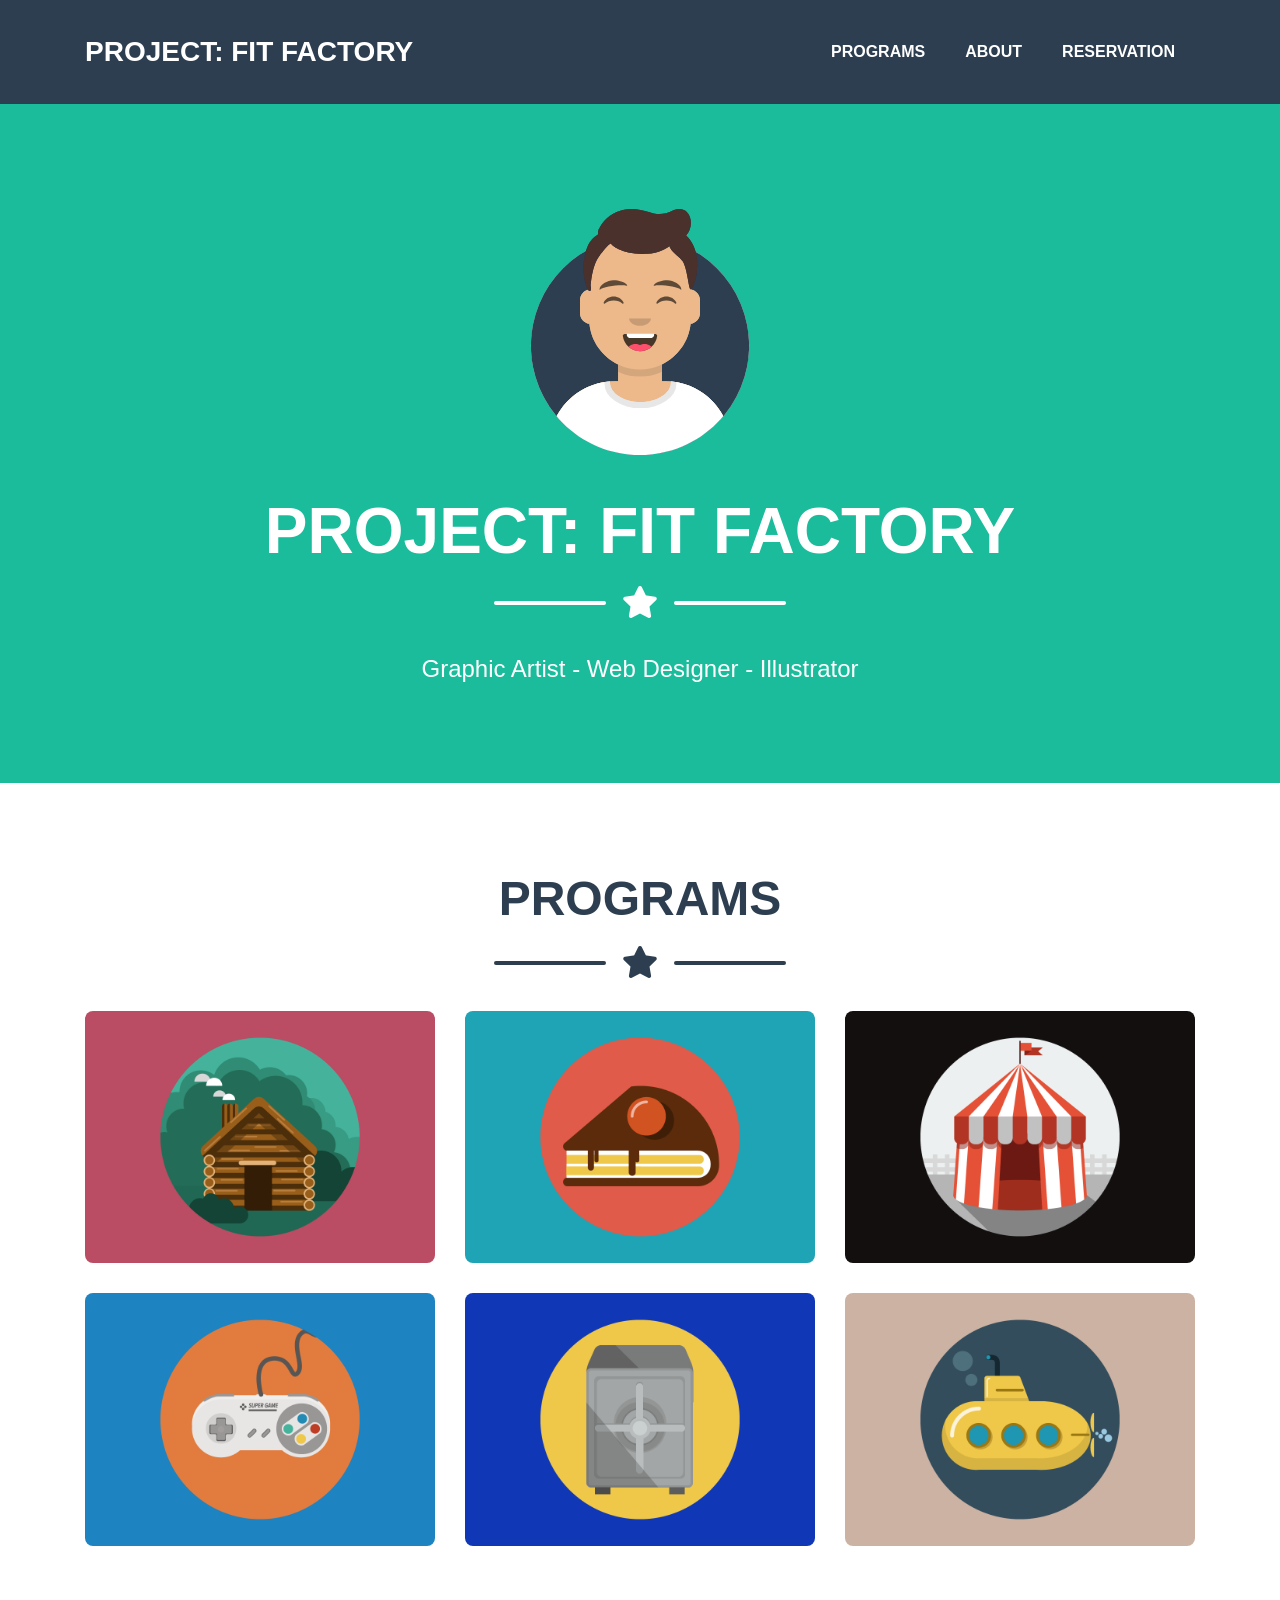
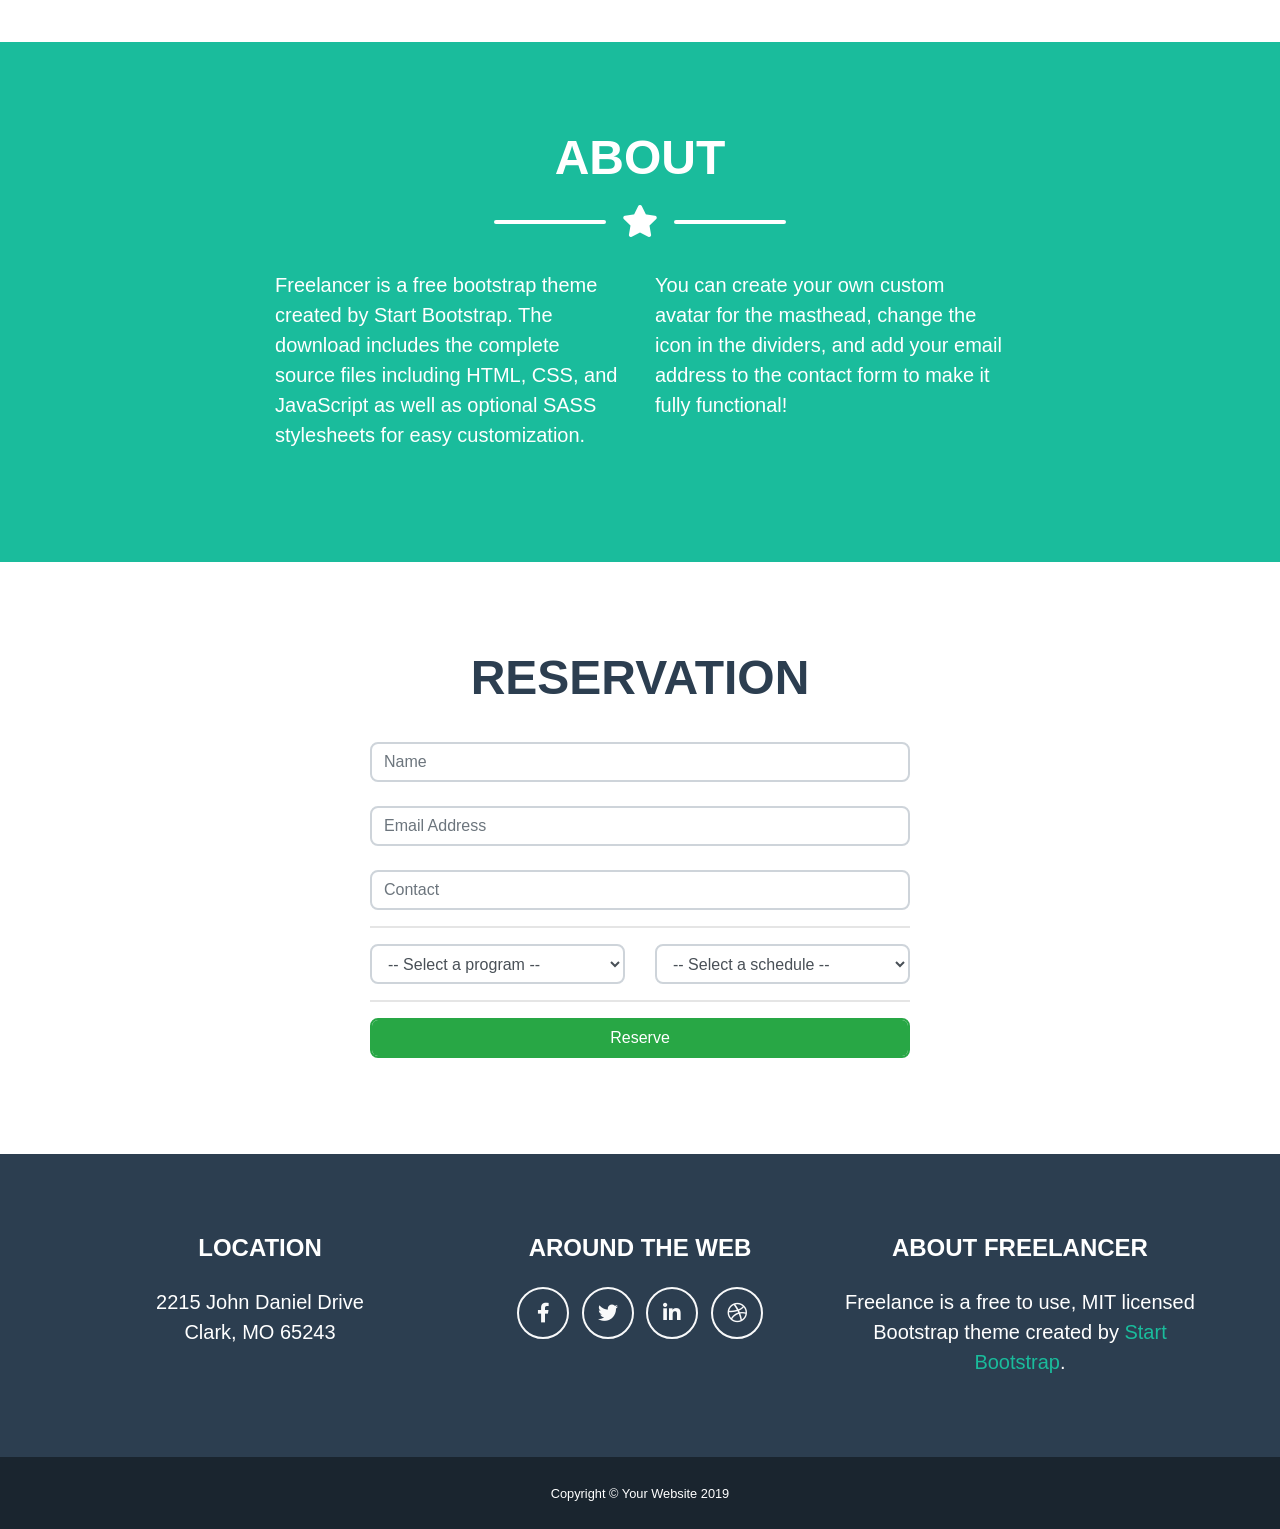
<file: Gym Reservation System/index.html>
<!DOCTYPE html>
<html lang="en">

<head>

  <meta charset="utf-8">
  <meta name="viewport" content="width=device-width, initial-scale=1, shrink-to-fit=no">
  <meta name="description" content="">
  <meta name="author" content="">

  <title>Project: Fit Factory</title>

  <!-- Custom fonts for this theme -->
  <link href="vendor/fontawesome-free/css/all.min.css" rel="stylesheet" type="text/css">

  <!-- Theme CSS -->
  <link href="css/freelancer.min.css" rel="stylesheet">

</head>

<body id="page-top">

  <!-- Navigation -->
  <nav class="navbar navbar-expand-lg bg-secondary text-uppercase fixed-top" id="mainNav">
    <div class="container">
      <a class="navbar-brand js-scroll-trigger" href="#page-top">Project: Fit Factory</a>
      <button class="navbar-toggler navbar-toggler-right text-uppercase font-weight-bold bg-primary text-white rounded" type="button" data-toggle="collapse" data-target="#navbarResponsive" aria-controls="navbarResponsive" aria-expanded="false" aria-label="Toggle navigation">
        Menu
        <i class="fas fa-bars"></i>
      </button>
      <div class="collapse navbar-collapse" id="navbarResponsive">
        <ul class="navbar-nav ml-auto">
          <li class="nav-item mx-0 mx-lg-1">
            <a class="nav-link py-3 px-0 px-lg-3 rounded js-scroll-trigger" href="#portfolio">Programs</a>
          </li>
          <li class="nav-item mx-0 mx-lg-1">
            <a class="nav-link py-3 px-0 px-lg-3 rounded js-scroll-trigger" href="#about">About</a>
          </li>
          <li class="nav-item mx-0 mx-lg-1">
            <a class="nav-link py-3 px-0 px-lg-3 rounded js-scroll-trigger" href="#contact">Reservation</a>
          </li>
        </ul>
      </div>
    </div>
  </nav>

  <!-- Masthead -->
  <header class="masthead bg-primary text-white text-center">
    <div class="container d-flex align-items-center flex-column">

      <!-- Masthead Avatar Image -->
      <img class="masthead-avatar mb-5" src="img/avataaars.svg" alt="">

      <!-- Masthead Heading -->
      <h1 class="masthead-heading text-uppercase mb-0">Project: Fit Factory</h1>

      <!-- Icon Divider -->
      <div class="divider-custom divider-light">
        <div class="divider-custom-line"></div>
        <div class="divider-custom-icon">
          <i class="fas fa-star"></i>
        </div>
        <div class="divider-custom-line"></div>
      </div>

      <!-- Masthead Subheading -->
      <p class="masthead-subheading font-weight-light mb-0">Graphic Artist - Web Designer - Illustrator</p>

    </div>
  </header>

  <!-- Portfolio Section -->
  <section class="page-section portfolio" id="portfolio">
    <div class="container">

      <!-- Portfolio Section Heading -->
      <h2 class="page-section-heading text-center text-uppercase text-secondary mb-0">Programs</h2>

      <!-- Icon Divider -->
      <div class="divider-custom">
        <div class="divider-custom-line"></div>
        <div class="divider-custom-icon">
          <i class="fas fa-star"></i>
        </div>
        <div class="divider-custom-line"></div>
      </div>

      <!-- Portfolio Grid Items -->
      <div class="row">

        <!-- Portfolio Item 1 -->
        <div class="col-md-6 col-lg-4">
          <div class="portfolio-item mx-auto" data-toggle="modal" data-target="#portfolioModal1">
            <div class="portfolio-item-caption d-flex align-items-center justify-content-center h-100 w-100">
              <div class="portfolio-item-caption-content text-center text-white">
                <i class="fas fa-plus fa-3x"></i>
              </div>
            </div>
            <img class="img-fluid" src="img/portfolio/cabin.png" alt="">
          </div>
        </div>

        <!-- Portfolio Item 2 -->
        <div class="col-md-6 col-lg-4">
          <div class="portfolio-item mx-auto" data-toggle="modal" data-target="#portfolioModal2">
            <div class="portfolio-item-caption d-flex align-items-center justify-content-center h-100 w-100">
              <div class="portfolio-item-caption-content text-center text-white">
                <i class="fas fa-plus fa-3x"></i>
              </div>
            </div>
            <img class="img-fluid" src="img/portfolio/cake.png" alt="">
          </div>
        </div>

        <!-- Portfolio Item 3 -->
        <div class="col-md-6 col-lg-4">
          <div class="portfolio-item mx-auto" data-toggle="modal" data-target="#portfolioModal3">
            <div class="portfolio-item-caption d-flex align-items-center justify-content-center h-100 w-100">
              <div class="portfolio-item-caption-content text-center text-white">
                <i class="fas fa-plus fa-3x"></i>
              </div>
            </div>
            <img class="img-fluid" src="img/portfolio/circus.png" alt="">
          </div>
        </div>

        <!-- Portfolio Item 4 -->
        <div class="col-md-6 col-lg-4">
          <div class="portfolio-item mx-auto" data-toggle="modal" data-target="#portfolioModal4">
            <div class="portfolio-item-caption d-flex align-items-center justify-content-center h-100 w-100">
              <div class="portfolio-item-caption-content text-center text-white">
                <i class="fas fa-plus fa-3x"></i>
              </div>
            </div>
            <img class="img-fluid" src="img/portfolio/game.png" alt="">
          </div>
        </div>

        <!-- Portfolio Item 5 -->
        <div class="col-md-6 col-lg-4">
          <div class="portfolio-item mx-auto" data-toggle="modal" data-target="#portfolioModal5">
            <div class="portfolio-item-caption d-flex align-items-center justify-content-center h-100 w-100">
              <div class="portfolio-item-caption-content text-center text-white">
                <i class="fas fa-plus fa-3x"></i>
              </div>
            </div>
            <img class="img-fluid" src="img/portfolio/safe.png" alt="">
          </div>
        </div>

        <!-- Portfolio Item 6 -->
        <div class="col-md-6 col-lg-4">
          <div class="portfolio-item mx-auto" data-toggle="modal" data-target="#portfolioModal6">
            <div class="portfolio-item-caption d-flex align-items-center justify-content-center h-100 w-100">
              <div class="portfolio-item-caption-content text-center text-white">
                <i class="fas fa-plus fa-3x"></i>
              </div>
            </div>
            <img class="img-fluid" src="img/portfolio/submarine.png" alt="">
          </div>
        </div>

      </div>
      <!-- /.row -->

    </div>
  </section>

  <!-- About Section -->
  <section class="page-section bg-primary text-white mb-0" id="about">
    <div class="container">

      <!-- About Section Heading -->
      <h2 class="page-section-heading text-center text-uppercase text-white">About</h2>

      <!-- Icon Divider -->
      <div class="divider-custom divider-light">
        <div class="divider-custom-line"></div>
        <div class="divider-custom-icon">
          <i class="fas fa-star"></i>
        </div>
        <div class="divider-custom-line"></div>
      </div>

      <!-- About Section Content -->
      <div class="row">
        <div class="col-lg-4 ml-auto">
          <p class="lead">Freelancer is a free bootstrap theme created by Start Bootstrap. The download includes the complete source files including HTML, CSS, and JavaScript as well as optional SASS stylesheets for easy customization.</p>
        </div>
        <div class="col-lg-4 mr-auto">
          <p class="lead">You can create your own custom avatar for the masthead, change the icon in the dividers, and add your email address to the contact form to make it fully functional!</p>
        </div>
      </div>

    </div>
  </section>

  <!-- Contact Section -->
  <section class="page-section" id="contact">
    <div class="container">

      <!-- Contact Section Heading -->
      <h2 class="page-section-heading text-center text-uppercase text-secondary mb-0">Reservation</h2>

      <!-- Icon Divider -->
      <div class="divider-custom">
      </div>

      <!-- Contact Section Form -->
      <div class="row">
        <div class="col-lg-6 mx-auto">
          <form>
            <div class="row">
							<div class="col-lg-12">
								<input type="text" class="form-control" placeholder="Name" required>
							</div>
						</div>
						<br>
						<div class="row">
							<div class="col-lg-12">
								<input type="email" class="form-control" placeholder="Email Address" required>
							</div>
						</div>
						<br>
						<div class="row">
							<div class="col-lg-12">
								<input type="text" class="form-control" placeholder="Contact" required>
							</div>
						</div>
						<hr>
						<div class="row">
							<div class="col-lg-6">
								<select class="form-control" required>
									<option value="" disabled selected>-- Select a program --</option>
									<option>Muay Thai</option>
									<option>Boxing</option>
									<option>Aerobics</option>
									<option>Zumba</option>
									<option>Circuit Training</option>
								</select>
							</div>
							<div class="col-lg-6">
								<select class="form-control" required>
									<option value="" disabled selected>-- Select a schedule --</option>
									<option>Morning</option>
									<option>Noon</option>
									<option>Afternoon</option>
									<option>Night</option>
								</select>
							</div>
						</div>
						<hr>
						<input type="submit" class="form-control btn btn-success" value="Reserve">
          </form>
        </div>
      </div>

    </div>
  </section>

  <!-- Footer -->
  <footer class="footer text-center">
    <div class="container">
      <div class="row">

        <!-- Footer Location -->
        <div class="col-lg-4 mb-5 mb-lg-0">
          <h4 class="text-uppercase mb-4">Location</h4>
          <p class="lead mb-0">2215 John Daniel Drive
            <br>Clark, MO 65243</p>
        </div>

        <!-- Footer Social Icons -->
        <div class="col-lg-4 mb-5 mb-lg-0">
          <h4 class="text-uppercase mb-4">Around the Web</h4>
          <a class="btn btn-outline-light btn-social mx-1" href="#">
            <i class="fab fa-fw fa-facebook-f"></i>
          </a>
          <a class="btn btn-outline-light btn-social mx-1" href="#">
            <i class="fab fa-fw fa-twitter"></i>
          </a>
          <a class="btn btn-outline-light btn-social mx-1" href="#">
            <i class="fab fa-fw fa-linkedin-in"></i>
          </a>
          <a class="btn btn-outline-light btn-social mx-1" href="#">
            <i class="fab fa-fw fa-dribbble"></i>
          </a>
        </div>

        <!-- Footer About Text -->
        <div class="col-lg-4">
          <h4 class="text-uppercase mb-4">About Freelancer</h4>
          <p class="lead mb-0">Freelance is a free to use, MIT licensed Bootstrap theme created by
            <a href="http://startbootstrap.com">Start Bootstrap</a>.</p>
        </div>

      </div>
    </div>
  </footer>

  <!-- Copyright Section -->
  <section class="copyright py-4 text-center text-white">
    <div class="container">
      <small>Copyright &copy; Your Website 2019</small>
    </div>
  </section>

  <!-- Scroll to Top Button (Only visible on small and extra-small screen sizes) -->
  <div class="scroll-to-top d-lg-none position-fixed ">
    <a class="js-scroll-trigger d-block text-center text-white rounded" href="#page-top">
      <i class="fa fa-chevron-up"></i>
    </a>
  </div>

  <!-- Portfolio Modals -->

  <!-- Portfolio Modal 1 -->
  <div class="portfolio-modal modal fade" id="portfolioModal1" tabindex="-1" role="dialog" aria-labelledby="portfolioModal1Label" aria-hidden="true">
    <div class="modal-dialog modal-xl" role="document">
      <div class="modal-content">
        <button type="button" class="close" data-dismiss="modal" aria-label="Close">
          <span aria-hidden="true">
            <i class="fas fa-times"></i>
          </span>
        </button>
        <div class="modal-body text-center">
          <div class="container">
            <div class="row justify-content-center">
              <div class="col-lg-8">
                <!-- Portfolio Modal - Title -->
                <h2 class="portfolio-modal-title text-secondary text-uppercase mb-0">Log Cabin</h2>
                <!-- Icon Divider -->
                <div class="divider-custom">
                  <div class="divider-custom-line"></div>
                  <div class="divider-custom-icon">
                    <i class="fas fa-star"></i>
                  </div>
                  <div class="divider-custom-line"></div>
                </div>
                <!-- Portfolio Modal - Image -->
                <img class="img-fluid rounded mb-5" src="img/portfolio/cabin.png" alt="">
                <!-- Portfolio Modal - Text -->
                <p class="mb-5">Lorem ipsum dolor sit amet, consectetur adipisicing elit. Mollitia neque assumenda ipsam nihil, molestias magnam, recusandae quos quis inventore quisquam velit asperiores, vitae? Reprehenderit soluta, eos quod consequuntur itaque. Nam.</p>
                <button class="btn btn-primary" href="#" data-dismiss="modal">
                  <i class="fas fa-times fa-fw"></i>
                  Close Window
                </button>
              </div>
            </div>
          </div>
        </div>
      </div>
    </div>
  </div>

  <!-- Portfolio Modal 2 -->
  <div class="portfolio-modal modal fade" id="portfolioModal2" tabindex="-1" role="dialog" aria-labelledby="portfolioModal2Label" aria-hidden="true">
    <div class="modal-dialog modal-xl" role="document">
      <div class="modal-content">
        <button type="button" class="close" data-dismiss="modal" aria-label="Close">
          <span aria-hidden="true">
            <i class="fas fa-times"></i>
          </span>
        </button>
        <div class="modal-body text-center">
          <div class="container">
            <div class="row justify-content-center">
              <div class="col-lg-8">
                <!-- Portfolio Modal - Title -->
                <h2 class="portfolio-modal-title text-secondary text-uppercase mb-0">Tasty Cake</h2>
                <!-- Icon Divider -->
                <div class="divider-custom">
                  <div class="divider-custom-line"></div>
                  <div class="divider-custom-icon">
                    <i class="fas fa-star"></i>
                  </div>
                  <div class="divider-custom-line"></div>
                </div>
                <!-- Portfolio Modal - Image -->
                <img class="img-fluid rounded mb-5" src="img/portfolio/cake.png" alt="">
                <!-- Portfolio Modal - Text -->
                <p class="mb-5">Lorem ipsum dolor sit amet, consectetur adipisicing elit. Mollitia neque assumenda ipsam nihil, molestias magnam, recusandae quos quis inventore quisquam velit asperiores, vitae? Reprehenderit soluta, eos quod consequuntur itaque. Nam.</p>
                <button class="btn btn-primary" href="#" data-dismiss="modal">
                  <i class="fas fa-times fa-fw"></i>
                  Close Window
                </button>
              </div>
            </div>
          </div>
        </div>
      </div>
    </div>
  </div>

  <!-- Portfolio Modal 3 -->
  <div class="portfolio-modal modal fade" id="portfolioModal3" tabindex="-1" role="dialog" aria-labelledby="portfolioModal3Label" aria-hidden="true">
    <div class="modal-dialog modal-xl" role="document">
      <div class="modal-content">
        <button type="button" class="close" data-dismiss="modal" aria-label="Close">
          <span aria-hidden="true">
            <i class="fas fa-times"></i>
          </span>
        </button>
        <div class="modal-body text-center">
          <div class="container">
            <div class="row justify-content-center">
              <div class="col-lg-8">
                <!-- Portfolio Modal - Title -->
                <h2 class="portfolio-modal-title text-secondary text-uppercase mb-0">Circus Tent</h2>
                <!-- Icon Divider -->
                <div class="divider-custom">
                  <div class="divider-custom-line"></div>
                  <div class="divider-custom-icon">
                    <i class="fas fa-star"></i>
                  </div>
                  <div class="divider-custom-line"></div>
                </div>
                <!-- Portfolio Modal - Image -->
                <img class="img-fluid rounded mb-5" src="img/portfolio/circus.png" alt="">
                <!-- Portfolio Modal - Text -->
                <p class="mb-5">Lorem ipsum dolor sit amet, consectetur adipisicing elit. Mollitia neque assumenda ipsam nihil, molestias magnam, recusandae quos quis inventore quisquam velit asperiores, vitae? Reprehenderit soluta, eos quod consequuntur itaque. Nam.</p>
                <button class="btn btn-primary" href="#" data-dismiss="modal">
                  <i class="fas fa-times fa-fw"></i>
                  Close Window
                </button>
              </div>
            </div>
          </div>
        </div>
      </div>
    </div>
  </div>

  <!-- Portfolio Modal 4 -->
  <div class="portfolio-modal modal fade" id="portfolioModal4" tabindex="-1" role="dialog" aria-labelledby="portfolioModal4Label" aria-hidden="true">
    <div class="modal-dialog modal-xl" role="document">
      <div class="modal-content">
        <button type="button" class="close" data-dismiss="modal" aria-label="Close">
          <span aria-hidden="true">
            <i class="fas fa-times"></i>
          </span>
        </button>
        <div class="modal-body text-center">
          <div class="container">
            <div class="row justify-content-center">
              <div class="col-lg-8">
                <!-- Portfolio Modal - Title -->
                <h2 class="portfolio-modal-title text-secondary text-uppercase mb-0">Controller</h2>
                <!-- Icon Divider -->
                <div class="divider-custom">
                  <div class="divider-custom-line"></div>
                  <div class="divider-custom-icon">
                    <i class="fas fa-star"></i>
                  </div>
                  <div class="divider-custom-line"></div>
                </div>
                <!-- Portfolio Modal - Image -->
                <img class="img-fluid rounded mb-5" src="img/portfolio/game.png" alt="">
                <!-- Portfolio Modal - Text -->
                <p class="mb-5">Lorem ipsum dolor sit amet, consectetur adipisicing elit. Mollitia neque assumenda ipsam nihil, molestias magnam, recusandae quos quis inventore quisquam velit asperiores, vitae? Reprehenderit soluta, eos quod consequuntur itaque. Nam.</p>
                <button class="btn btn-primary" href="#" data-dismiss="modal">
                  <i class="fas fa-times fa-fw"></i>
                  Close Window
                </button>
              </div>
            </div>
          </div>
        </div>
      </div>
    </div>
  </div>

  <!-- Portfolio Modal 5 -->
  <div class="portfolio-modal modal fade" id="portfolioModal5" tabindex="-1" role="dialog" aria-labelledby="portfolioModal5Label" aria-hidden="true">
    <div class="modal-dialog modal-xl" role="document">
      <div class="modal-content">
        <button type="button" class="close" data-dismiss="modal" aria-label="Close">
          <span aria-hidden="true">
            <i class="fas fa-times"></i>
          </span>
        </button>
        <div class="modal-body text-center">
          <div class="container">
            <div class="row justify-content-center">
              <div class="col-lg-8">
                <!-- Portfolio Modal - Title -->
                <h2 class="portfolio-modal-title text-secondary text-uppercase mb-0">Locked Safe</h2>
                <!-- Icon Divider -->
                <div class="divider-custom">
                  <div class="divider-custom-line"></div>
                  <div class="divider-custom-icon">
                    <i class="fas fa-star"></i>
                  </div>
                  <div class="divider-custom-line"></div>
                </div>
                <!-- Portfolio Modal - Image -->
                <img class="img-fluid rounded mb-5" src="img/portfolio/safe.png" alt="">
                <!-- Portfolio Modal - Text -->
                <p class="mb-5">Lorem ipsum dolor sit amet, consectetur adipisicing elit. Mollitia neque assumenda ipsam nihil, molestias magnam, recusandae quos quis inventore quisquam velit asperiores, vitae? Reprehenderit soluta, eos quod consequuntur itaque. Nam.</p>
                <button class="btn btn-primary" href="#" data-dismiss="modal">
                  <i class="fas fa-times fa-fw"></i>
                  Close Window
                </button>
              </div>
            </div>
          </div>
        </div>
      </div>
    </div>
  </div>

  <!-- Portfolio Modal 6 -->
  <div class="portfolio-modal modal fade" id="portfolioModal6" tabindex="-1" role="dialog" aria-labelledby="portfolioModal6Label" aria-hidden="true">
    <div class="modal-dialog modal-xl" role="document">
      <div class="modal-content">
        <button type="button" class="close" data-dismiss="modal" aria-label="Close">
          <span aria-hidden="true">
            <i class="fas fa-times"></i>
          </span>
        </button>
        <div class="modal-body text-center">
          <div class="container">
            <div class="row justify-content-center">
              <div class="col-lg-8">
                <!-- Portfolio Modal - Title -->
                <h2 class="portfolio-modal-title text-secondary text-uppercase mb-0">Submarine</h2>
                <!-- Icon Divider -->
                <div class="divider-custom">
                  <div class="divider-custom-line"></div>
                  <div class="divider-custom-icon">
                    <i class="fas fa-star"></i>
                  </div>
                  <div class="divider-custom-line"></div>
                </div>
                <!-- Portfolio Modal - Image -->
                <img class="img-fluid rounded mb-5" src="img/portfolio/submarine.png" alt="">
                <!-- Portfolio Modal - Text -->
                <p class="mb-5">Lorem ipsum dolor sit amet, consectetur adipisicing elit. Mollitia neque assumenda ipsam nihil, molestias magnam, recusandae quos quis inventore quisquam velit asperiores, vitae? Reprehenderit soluta, eos quod consequuntur itaque. Nam.</p>
                <button class="btn btn-primary" href="#" data-dismiss="modal">
                  <i class="fas fa-times fa-fw"></i>
                  Close Window
                </button>
              </div>
            </div>
          </div>
        </div>
      </div>
    </div>
  </div>

  <!-- Bootstrap core JavaScript -->
  <script src="vendor/jquery/jquery.min.js"></script>
  <script src="vendor/bootstrap/js/bootstrap.bundle.min.js"></script>

  <!-- Plugin JavaScript -->
  <script src="vendor/jquery-easing/jquery.easing.min.js"></script>

  <!-- Contact Form JavaScript -->
  <script src="js/jqBootstrapValidation.js"></script>
  <script src="js/contact_me.js"></script>

  <!-- Custom scripts for this template -->
  <script src="js/freelancer.min.js"></script>

</body>

</html>
</file>
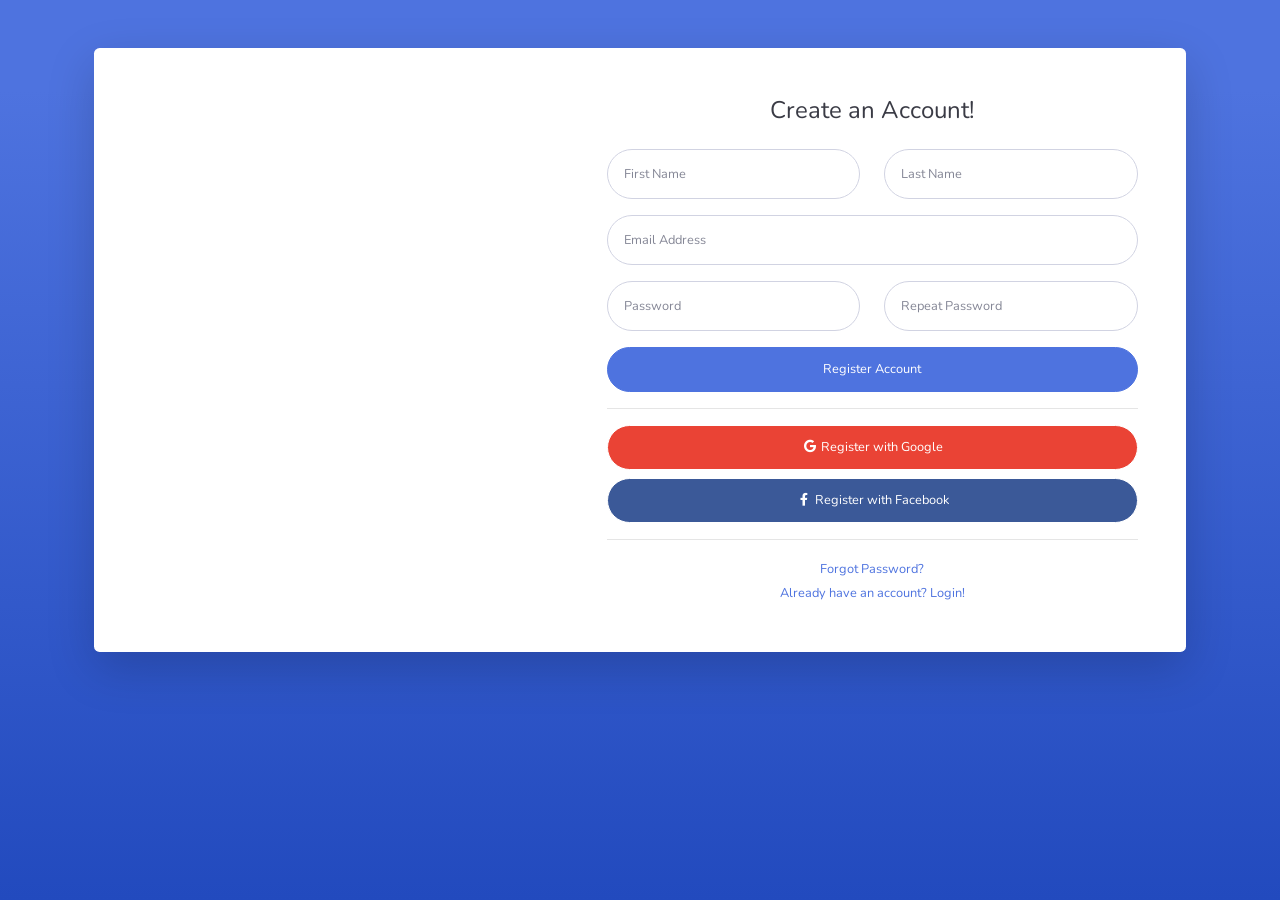
<file: Food Ordering System/register.html>
<!DOCTYPE html>
<html lang="en">

<head>

  <meta charset="utf-8">
  <meta http-equiv="X-UA-Compatible" content="IE=edge">
  <meta name="viewport" content="width=device-width, initial-scale=1, shrink-to-fit=no">
  <meta name="description" content="">
  <meta name="author" content="">

  <title>SB Admin 2 - Register</title>

  <!-- Custom fonts for this template-->
  <link href="vendor/fontawesome-free/css/all.min.css" rel="stylesheet" type="text/css">
  <link href="https://fonts.googleapis.com/css?family=Nunito:200,200i,300,300i,400,400i,600,600i,700,700i,800,800i,900,900i" rel="stylesheet">

  <!-- Custom styles for this template-->
  <link href="css/sb-admin-2.min.css" rel="stylesheet">

</head>

<body class="bg-gradient-primary">

  <div class="container">

    <div class="card o-hidden border-0 shadow-lg my-5">
      <div class="card-body p-0">
        <!-- Nested Row within Card Body -->
        <div class="row">
          <div class="col-lg-5 d-none d-lg-block bg-register-image"></div>
          <div class="col-lg-7">
            <div class="p-5">
              <div class="text-center">
                <h1 class="h4 text-gray-900 mb-4">Create an Account!</h1>
              </div>
              <form class="user">
                <div class="form-group row">
                  <div class="col-sm-6 mb-3 mb-sm-0">
                    <input type="text" class="form-control form-control-user" id="exampleFirstName" placeholder="First Name">
                  </div>
                  <div class="col-sm-6">
                    <input type="text" class="form-control form-control-user" id="exampleLastName" placeholder="Last Name">
                  </div>
                </div>
                <div class="form-group">
                  <input type="email" class="form-control form-control-user" id="exampleInputEmail" placeholder="Email Address">
                </div>
                <div class="form-group row">
                  <div class="col-sm-6 mb-3 mb-sm-0">
                    <input type="password" class="form-control form-control-user" id="exampleInputPassword" placeholder="Password">
                  </div>
                  <div class="col-sm-6">
                    <input type="password" class="form-control form-control-user" id="exampleRepeatPassword" placeholder="Repeat Password">
                  </div>
                </div>
                <a href="login.html" class="btn btn-primary btn-user btn-block">
                  Register Account
                </a>
                <hr>
                <a href="index.html" class="btn btn-google btn-user btn-block">
                  <i class="fab fa-google fa-fw"></i> Register with Google
                </a>
                <a href="index.html" class="btn btn-facebook btn-user btn-block">
                  <i class="fab fa-facebook-f fa-fw"></i> Register with Facebook
                </a>
              </form>
              <hr>
              <div class="text-center">
                <a class="small" href="forgot-password.html">Forgot Password?</a>
              </div>
              <div class="text-center">
                <a class="small" href="login.html">Already have an account? Login!</a>
              </div>
            </div>
          </div>
        </div>
      </div>
    </div>

  </div>

  <!-- Bootstrap core JavaScript-->
  <script src="vendor/jquery/jquery.min.js"></script>
  <script src="vendor/bootstrap/js/bootstrap.bundle.min.js"></script>

  <!-- Core plugin JavaScript-->
  <script src="vendor/jquery-easing/jquery.easing.min.js"></script>

  <!-- Custom scripts for all pages-->
  <script src="js/sb-admin-2.min.js"></script>

</body>

</html>
</file>
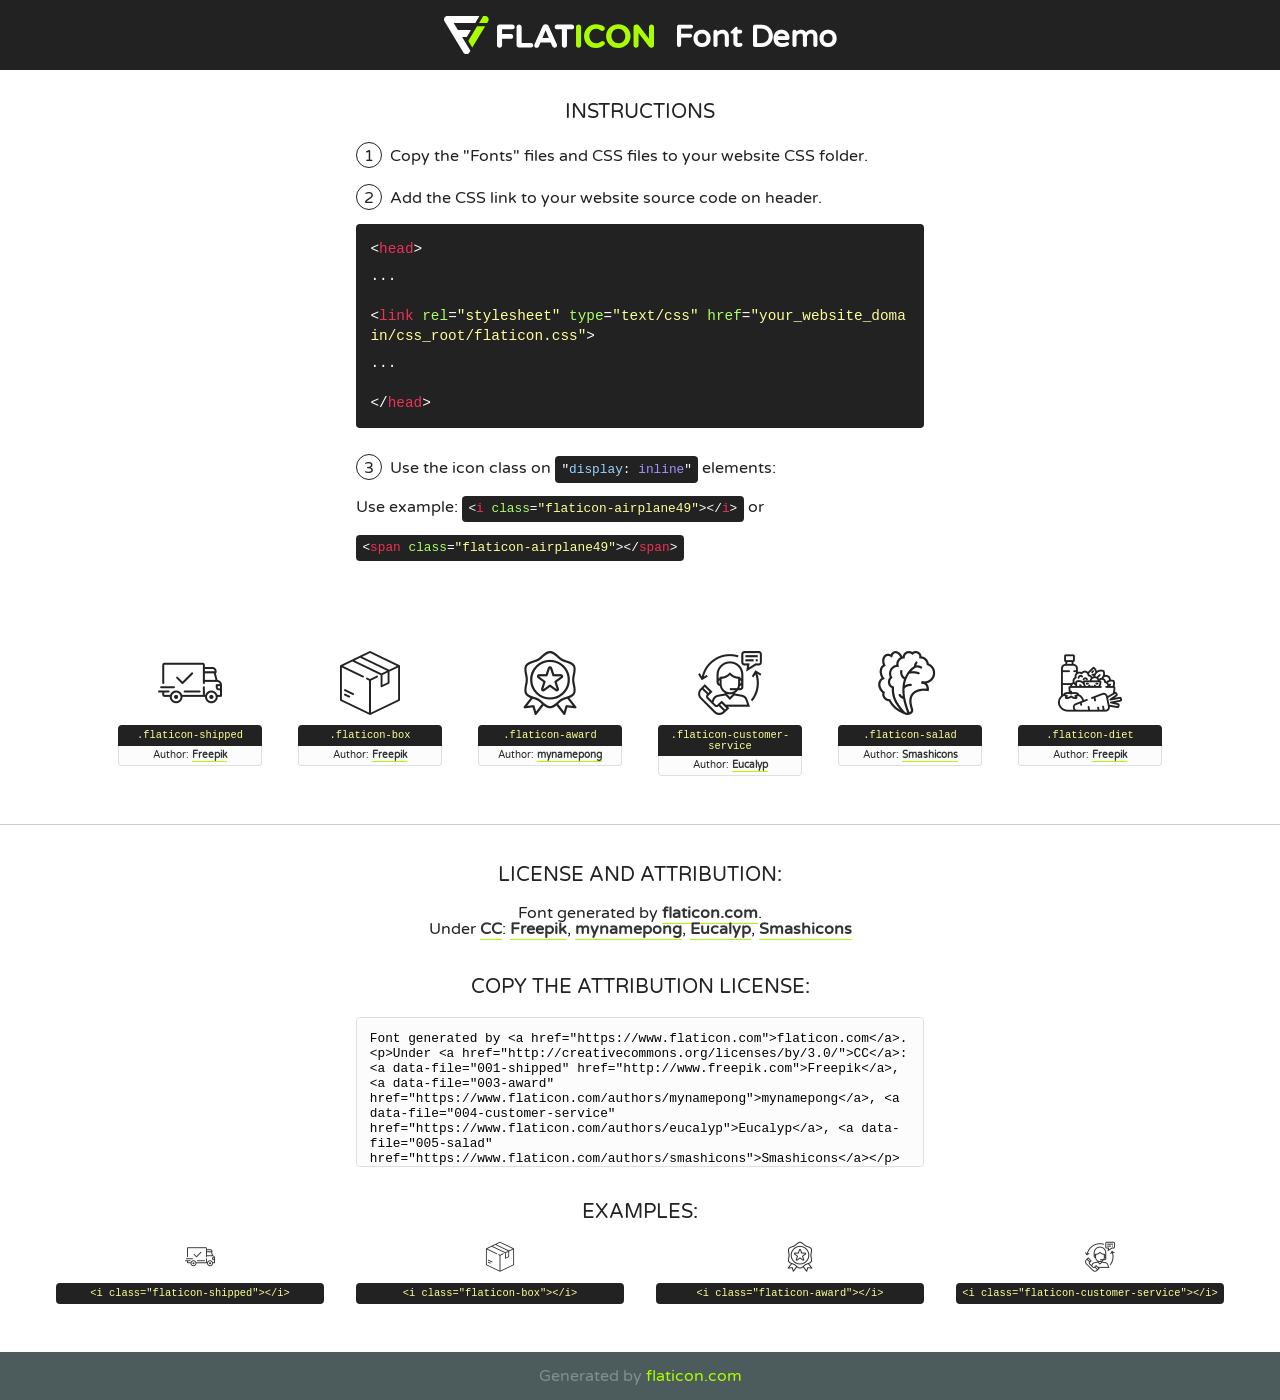
<file: Food Ordering System/fonts/flaticon/font/flaticon.html>
<!DOCTYPE html>
<!--
  Flaticon icon font: Flaticon
  Creation date: 17/07/2019 12:38
-->
<html>
<!DOCTYPE html>
<html>

<head>
    <title>Flaticon WebFont</title>
    <link href="http://fonts.googleapis.com/css?family=Varela+Round" rel="stylesheet" type="text/css" />
    <link rel="stylesheet" type="text/css" href="flaticon.css">
    <meta charset="UTF-8">
    <style>
    html, body, div, span, applet, object, iframe,
    h1, h2, h3, h4, h5, h6, p, blockquote, pre,
    a, abbr, acronym, address, big, cite, code,
    del, dfn, em, img, ins, kbd, q, s, samp,
    small, strike, strong, sub, sup, tt, var,
    b, u, i, center,
    dl, dt, dd, ol, ul, li,
    fieldset, form, label, legend,
    table, caption, tbody, tfoot, thead, tr, th, td,
    article, aside, canvas, details, embed, 
    figure, figcaption, footer, header, hgroup, 
    menu, nav, output, ruby, section, summary,
    time, mark, audio, video {
        margin: 0;
        padding: 0;
        border: 0;
        font-size: 100%;
        font: inherit;
        vertical-align: baseline;
    }
    /* HTML5 display-role reset for older browsers */
    article, aside, details, figcaption, figure, 
    footer, header, hgroup, menu, nav, section {
        display: block;
    }
    body {
        line-height: 1;
    }
    ol, ul {
        list-style: none;
    }
    blockquote, q {
        quotes: none;
    }
    blockquote:before, blockquote:after,
    q:before, q:after {
        content: '';
        content: none;
    }
    table {
        border-collapse: collapse;
        border-spacing: 0;
    }
    body {
        font-family: 'Varela Round', Helvetica, Arial, sans-serif;
        font-size: 16px;
        color: #222;
    }
    a {
        color: #333;
        border-bottom: 1px solid #a9fd00;
        font-weight: bold;
        text-decoration: none;
    }
    * {
        -moz-box-sizing: border-box;
        -webkit-box-sizing: border-box;
        box-sizing: border-box;
        margin: 0;
        padding: 0;
    }
    [class^="flaticon-"]:before, [class*=" flaticon-"]:before, [class^="flaticon-"]:after, [class*=" flaticon-"]:after {
        font-family: Flaticon;
        font-size: 30px;
        font-style: normal;
        margin-left: 20px;
        color: #333;
    }
    .wrapper {
        max-width: 600px;
        margin: auto;
        padding: 0 1em;
    }
    .title {
        font-size: 1.25em;
        text-align: center;
        margin-bottom: 1em;
        text-transform: uppercase;
    }
    header {
        text-align: center;
        background-color: #222;
        color: #fff;
        padding: 1em;
    }
    header .logo {
        width: 210px;
        height: 38px;
        display: inline-block;
        vertical-align: middle;
        margin-right: 1em;
        border: none;
    }
    header strong {
        font-size: 1.95em;
        font-weight: bold;
        vertical-align: middle;
        margin-top: 5px;
        display: inline-block;
    }
    .demo {
        margin: 2em auto;
        line-height: 1.25em;
    }
    .demo ul li {
        margin-bottom: 1em;
    }
    .demo ul li .num {
        color: #222;
        border-radius: 20px;
        display: inline-block;
        width: 26px;
        padding: 3px;
        height: 26px;
        text-align: center;
        margin-right: 0.5em;
        border: 1px solid #222;
    }
    .demo ul li code {
        background-color: #222;
        border-radius: 4px;
        padding: 0.25em 0.5em;
        display: inline-block;
        color: #fff;
        font-family: Consolas,Monaco,Lucida Console,Liberation Mono,DejaVu Sans Mono,Bitstream Vera Sans Mono,Courier New, monospace;
        font-weight: lighter;
        margin-top: 1em;
        font-size: 0.8em;
        word-break: break-all;
    }
    .demo ul li code.big {
        padding: 1em;
        font-size: 0.9em;
    }
    .demo ul li code .red {
        color: #EF3159;
    }
    .demo ul li code .green {
        color: #ACFF65;
    }
    .demo ul li code .yellow {
        color: #FFFF99;
    }
    .demo ul li code .blue {
        color: #99D3FF;
    }
    .demo ul li code .purple {
        color: #A295FF;
    }
    .demo ul li code .dots {
        margin-top: 0.5em;
        display: block;
    }
    #glyphs {
        border-bottom: 1px solid #ccc;
        padding: 2em 0;
        text-align: center;
    }
    .glyph {
        display: inline-block;
        width: 9em;
        margin: 1em;
        text-align: center;
        vertical-align: top;
        background: #FFF;
    }
    .glyph .glyph-icon {
        padding: 10px;
        display: block;
        font-family:"Flaticon";
        font-size: 64px;
        line-height: 1;
    }
    .glyph .glyph-icon:before {
        font-size: 64px;
        color: #222;
        margin-left: 0;
    }
    .class-name {
        font-size: 0.65em;
        background-color: #222;
        color: #fff;
        border-radius: 4px 4px 0 0;
        padding: 0.5em;
        color: #FFFF99;
        font-family: Consolas,Monaco,Lucida Console,Liberation Mono,DejaVu Sans Mono,Bitstream Vera Sans Mono,Courier New, monospace;
    }
    .author-name {
        font-size: 0.6em;
        background-color: #fcfcfd;
        border: 1px solid #DEDEE4;
        border-top: 0;
        border-radius: 0 0 4px 4px;
        padding: 0.5em;
    }
    .class-name:last-child {
        font-size: 10px;
        color:#888;
    }
    .class-name:last-child a {
        font-size: 10px;
        color:#555;
    }
    .class-name:last-child a:hover {
        color:#a9fd00;
    }
    .glyph > input {
        display: block;
        width: 100px;
        margin: 5px auto;
        text-align: center;
        font-size: 12px;
        cursor: text;
    }
    .glyph > input.icon-input {
        font-family:"Flaticon";
        font-size: 16px;
        margin-bottom: 10px;
    }
    .attribution .title {
        margin-top: 2em;
    }
    .attribution textarea {
        background-color: #fcfcfd;
        padding: 1em;
        border: none;
        box-shadow: none;
        border: 1px solid #DEDEE4;
        border-radius: 4px;
        resize: none;
        width: 100%;
        height: 150px;
        font-size: 0.8em;
        font-family: Consolas,Monaco,Lucida Console,Liberation Mono,DejaVu Sans Mono,Bitstream Vera Sans Mono,Courier New, monospace;
        -webkit-appearance: none;
    }
    .iconsuse {
        margin: 2em auto;
        text-align: center;
        max-width: 1200px;
    }
    .iconsuse:after {
        content: '';
        display: table;
        clear: both;
    }
    .iconsuse .image {
        float: left;
        width: 25%;
        padding: 0 1em;
    }
    .iconsuse .image p {
        margin-bottom: 1em;
    }
    .iconsuse .image span {
        display: block;
        font-size: 0.65em;
        background-color: #222;
        color: #fff;
        border-radius: 4px;
        padding: 0.5em;
        color: #FFFF99;
        margin-top: 1em;
        font-family: Consolas,Monaco,Lucida Console,Liberation Mono,DejaVu Sans Mono,Bitstream Vera Sans Mono,Courier New, monospace;
    }
    #footer {
        text-align: center;
        background-color: #4C5B5C;
        color: #7c9192;
        padding: 1em;
    }
    #footer a {
        border: none;
        color: #a9fd00;
        font-weight: normal;
    }
    @media (max-width: 960px) {
        .iconsuse .image {
            width: 50%;
        }
    }
    @media (max-width: 560px) {
        .iconsuse .image {
            width: 100%;
        }
    }
    </style>
</head>

<body class="characters-off">

    <header>
        <a href="https://www.flaticon.com" target="_blank" class="logo">
            <svg version="1.1" xmlns="http://www.w3.org/2000/svg" xmlns:xlink="http://www.w3.org/1999/xlink" xmlns:a="http://ns.adobe.com/AdobeSVGViewerExtensions/3.0/" viewBox="0 0 560.875 102.036" enable-background="new 0 0 560.875 102.036" xml:space="preserve">
                <defs>
                </defs>
                <g>
                    <g class="letters">
                        <path fill="#ffffff" d="M141.596,29.675c0-3.777,2.985-6.767,6.764-6.767h34.438c3.426,0,6.15,2.728,6.15,6.15
                        c0,3.43-2.724,6.149-6.15,6.149h-27.674v13.091h23.719c3.429,0,6.151,2.724,6.151,6.15c0,3.43-2.723,6.149-6.151,6.149h-23.719
                        v17.574c0,3.773-2.986,6.761-6.764,6.761c-3.779,0-6.764-2.989-6.764-6.761V29.675z"></path>
                        <path fill="#ffffff" d="M193.844,29.149c0-3.781,2.985-6.767,6.764-6.767c3.776,0,6.763,2.985,6.763,6.767v42.957h25.039
                        c3.426,0,6.149,2.726,6.149,6.153c0,3.425-2.723,6.15-6.149,6.15h-31.802c-3.779,0-6.764-2.986-6.764-6.768V29.149z"></path>
                        <path fill="#ffffff" d="M241.891,75.71l21.438-48.407c1.492-3.341,4.215-5.357,7.906-5.357h0.792
                        c3.686,0,6.323,2.017,7.815,5.357l21.439,48.407c0.436,0.967,0.701,1.845,0.701,2.723c0,3.602-2.809,6.501-6.414,6.501
                        c-3.161,0-5.269-1.845-6.499-4.655l-4.132-9.661h-27.059l-4.301,10.102c-1.144,2.631-3.426,4.214-6.237,4.214
                        c-3.517,0-6.24-2.81-6.24-6.325C241.1,77.64,241.451,76.677,241.891,75.71z M279.932,58.666l-8.521-20.297l-8.526,20.297H279.932
                        z"></path>
                        <path fill="#ffffff" d="M314.864,35.387H301.86c-3.429,0-6.239-2.813-6.239-6.238c0-3.429,2.811-6.24,6.239-6.24h39.533
                        c3.426,0,6.237,2.811,6.237,6.24c0,3.425-2.811,6.238-6.237,6.238h-13.001v42.785c0,3.773-2.99,6.761-6.764,6.761
                        c-3.779,0-6.764-2.989-6.764-6.761V35.387z"></path>
                        <path fill="#A9FD00" d="M352.615,29.149c0-3.781,2.985-6.767,6.767-6.767c3.774,0,6.761,2.985,6.761,6.767v49.024
                        c0,3.773-2.987,6.761-6.761,6.761c-3.781,0-6.767-2.989-6.767-6.761V29.149z"></path>
                        <path fill="#A9FD00" d="M374.132,53.836v-0.179c0-17.481,13.178-31.801,32.065-31.801c9.22,0,15.459,2.458,20.557,6.238
                        c1.402,1.054,2.637,2.985,2.637,5.357c0,3.692-2.985,6.59-6.681,6.59c-1.845,0-3.071-0.702-4.044-1.319
                        c-3.776-2.813-7.729-4.393-12.562-4.393c-10.364,0-17.831,8.611-17.831,19.154v0.173c0,10.542,7.291,19.329,17.831,19.329
                        c5.715,0,9.492-1.756,13.359-4.834c1.049-0.874,2.458-1.491,4.039-1.491c3.429,0,6.325,2.813,6.325,6.236
                        c0,2.106-1.056,3.78-2.282,4.834c-5.539,4.834-12.036,7.733-21.878,7.733C387.572,85.464,374.132,71.493,374.132,53.836z"></path>
                        <path fill="#A9FD00" d="M433.009,53.836v-0.179c0-17.481,13.79-31.801,32.766-31.801c18.981,0,32.592,14.143,32.592,31.628v0.173
                        c0,17.483-13.785,31.807-32.769,31.807C446.625,85.464,433.009,71.32,433.009,53.836z M484.224,53.836v-0.179
                        c0-10.539-7.725-19.326-18.626-19.326c-10.893,0-18.449,8.611-18.449,19.154v0.173c0,10.542,7.73,19.329,18.626,19.329
                        C476.676,72.986,484.224,64.378,484.224,53.836z"></path>
                        <path fill="#A9FD00" d="M506.233,29.321c0-3.774,2.99-6.763,6.767-6.763h1.401c3.252,0,5.183,1.583,7.029,3.953l26.093,34.265
                        V29.059c0-3.692,2.99-6.677,6.681-6.677c3.683,0,6.671,2.985,6.671,6.677v48.934c0,3.78-2.987,6.765-6.764,6.765h-0.436
                        c-3.257,0-5.188-1.581-7.034-3.953l-27.056-35.492v32.944c0,3.687-2.985,6.676-6.678,6.676c-3.683,0-6.673-2.989-6.673-6.676
                        V29.321z"></path>
                    </g>
                    <g class="insignia">
                        <path fill="#ffffff" d="M48.372,56.137h12.517l11.156-18.537H37.186L25.688,18.539h57.825L94.668,0H9.271
                        C5.925,0,2.842,1.801,1.198,4.716c-1.644,2.907-1.593,6.482,0.134,9.343l50.38,83.501c1.678,2.781,4.689,4.476,7.938,4.476
                        c3.246,0,6.257-1.695,7.935-4.476l2.898-4.804L48.372,56.137z"></path>
                        <g class="i">
                            <path fill="#A9FD00" d="M93.575,18.539h0.031v0.004l21.652,0.004l2.705-4.488c1.727-2.861,1.778-6.436,0.133-9.343
                            C116.454,1.801,113.371,0,110.026,0h-5.294L93.575,18.539z"></path>
                            <polygon fill="#A9FD00" points="88.291,27.356 64.725,66.486 75.519,84.404 109.942,27.356"></polygon>
                        </g>
                    </g>
                </g>
            </svg>
        </a>
        <strong>Font Demo</strong>
    </header>


    <section class="demo wrapper">

        <p class="title">Instructions</p>

        <ul>
            <li>
                <span class="num">1</span>Copy the "Fonts" files and CSS files to your website CSS folder.
            </li>
            <li>
                <span class="num">2</span>Add the CSS link to your website source code on header.
                <code class="big">
                    &lt;<span class="red">head</span>&gt;
                    <br/><span class="dots">...</span>
                    <br/>&lt;<span class="red">link</span> <span class="green">rel</span>=<span class="yellow">"stylesheet"</span> <span class="green">type</span>=<span class="yellow">"text/css"</span> <span class="green">href</span>=<span class="yellow">"your_website_domain/css_root/flaticon.css"</span>&gt;
                    <br/><span class="dots">...</span>
                    <br/>&lt;/<span class="red">head</span>&gt;
                </code>
            </li>

            <li>
                <p>
                    <span class="num">3</span>Use the icon class on <code>"<span class="blue">display</span>:<span class="purple"> inline</span>"</code> elements:
                    <br />
                    Use example: <code>&lt;<span class="red">i</span> <span class="green">class</span>=<span class="yellow">&quot;flaticon-airplane49&quot;</span>&gt;&lt;/<span class="red">i</span>&gt;</code> or <code>&lt;<span class="red">span</span> <span class="green">class</span>=<span class="yellow">&quot;flaticon-airplane49&quot;</span>&gt;&lt;/<span class="red">span</span>&gt;</code>
            </li>
        </ul>

    </section>




   <section id="glyphs">          
    
      
        <div class="glyph"><div class="glyph-icon flaticon-shipped"></div>
            <div class="class-name">.flaticon-shipped</div>
            <div class="author-name">Author: <a data-file="001-shipped" href="http://www.freepik.com">Freepik</a> </div> 
        </div>        
        
        <div class="glyph"><div class="glyph-icon flaticon-box"></div>
            <div class="class-name">.flaticon-box</div>
            <div class="author-name">Author: <a data-file="002-box" href="http://www.freepik.com">Freepik</a> </div> 
        </div>        
        
        <div class="glyph"><div class="glyph-icon flaticon-award"></div>
            <div class="class-name">.flaticon-award</div>
            <div class="author-name">Author: <a data-file="003-award" href="https://www.flaticon.com/authors/mynamepong">mynamepong</a> </div> 
        </div>        
        
        <div class="glyph"><div class="glyph-icon flaticon-customer-service"></div>
            <div class="class-name">.flaticon-customer-service</div>
            <div class="author-name">Author: <a data-file="004-customer-service" href="https://www.flaticon.com/authors/eucalyp">Eucalyp</a> </div> 
        </div>        
        
        <div class="glyph"><div class="glyph-icon flaticon-salad"></div>
            <div class="class-name">.flaticon-salad</div>
            <div class="author-name">Author: <a data-file="005-salad" href="https://www.flaticon.com/authors/smashicons">Smashicons</a> </div> 
        </div>        
        
        <div class="glyph"><div class="glyph-icon flaticon-diet"></div>
            <div class="class-name">.flaticon-diet</div>
            <div class="author-name">Author: <a data-file="006-diet" href="http://www.freepik.com">Freepik</a> </div> 
        </div>        
        

    </section>



    <section class="attribution wrapper"   style="text-align:center;">

      <div class="title">License and attribution:</div><div class="attrDiv">Font generated by <a href="https://www.flaticon.com">flaticon.com</a>. <div><p>Under <a href="http://creativecommons.org/licenses/by/3.0/">CC</a>: <a data-file="001-shipped" href="http://www.freepik.com">Freepik</a>, <a data-file="003-award" href="https://www.flaticon.com/authors/mynamepong">mynamepong</a>, <a data-file="004-customer-service" href="https://www.flaticon.com/authors/eucalyp">Eucalyp</a>, <a data-file="005-salad" href="https://www.flaticon.com/authors/smashicons">Smashicons</a></p>  </div>
      </div>
      <div class="title">Copy the Attribution License:</div>

    <textarea onclick="this.focus();this.select();">Font generated by &lt;a href=&quot;https://www.flaticon.com&quot;&gt;flaticon.com&lt;/a&gt;. <p>Under <a href="http://creativecommons.org/licenses/by/3.0/">CC</a>: <a data-file="001-shipped" href="http://www.freepik.com">Freepik</a>, <a data-file="003-award" href="https://www.flaticon.com/authors/mynamepong">mynamepong</a>, <a data-file="004-customer-service" href="https://www.flaticon.com/authors/eucalyp">Eucalyp</a>, <a data-file="005-salad" href="https://www.flaticon.com/authors/smashicons">Smashicons</a></p>  
     </textarea>

    </section>

    <section class="iconsuse">

          <div class="title">Examples:</div>            
             
            <div class="image">
                <p>
                    <i class="glyph-icon flaticon-shipped"></i> 
                    <span>&lt;i class=&quot;flaticon-shipped&quot;&gt;&lt;/i&gt;</span>
                </p>
            </div>
            
            <div class="image">
                <p>
                    <i class="glyph-icon flaticon-box"></i> 
                    <span>&lt;i class=&quot;flaticon-box&quot;&gt;&lt;/i&gt;</span>
                </p>
            </div>
            
            <div class="image">
                <p>
                    <i class="glyph-icon flaticon-award"></i> 
                    <span>&lt;i class=&quot;flaticon-award&quot;&gt;&lt;/i&gt;</span>
                </p>
            </div>
            
            <div class="image">
                <p>
                    <i class="glyph-icon flaticon-customer-service"></i> 
                    <span>&lt;i class=&quot;flaticon-customer-service&quot;&gt;&lt;/i&gt;</span>
                </p>
            </div>
                       
        </div>
                            
    </section>

<div id="footer">
    <div>Generated by <a href="https://www.flaticon.com">flaticon.com</a>
    </div>
</div>



</body>
</html>
</file>
<file: Food Ordering System/fonts/flaticon/font/flaticon.css>
/*
  	Flaticon icon font: Flaticon
  	Creation date: 17/07/2019 12:38
  	*/

@font-face {
  font-family: "Flaticon";
  src: url("./Flaticon.eot");
  src: url("./Flaticon.eot?#iefix") format("embedded-opentype"),
       url("./Flaticon.woff2") format("woff2"),
       url("./Flaticon.woff") format("woff"),
       url("./Flaticon.ttf") format("truetype"),
       url("./Flaticon.svg#Flaticon") format("svg");
  font-weight: normal;
  font-style: normal;
}

@media screen and (-webkit-min-device-pixel-ratio:0) {
  @font-face {
    font-family: "Flaticon";
    src: url("./Flaticon.svg#Flaticon") format("svg");
  }
}

[class^="flaticon-"]:before, [class*=" flaticon-"]:before,
[class^="flaticon-"]:after, [class*=" flaticon-"]:after {   
  font-family: Flaticon;
        font-size: 20px;
font-style: normal;
margin-left: 20px;
}

.flaticon-shipped:before { content: "\f100"; }
.flaticon-box:before { content: "\f101"; }
.flaticon-award:before { content: "\f102"; }
.flaticon-customer-service:before { content: "\f103"; }
.flaticon-salad:before { content: "\f104"; }
.flaticon-diet:before { content: "\f105"; }
</file>
